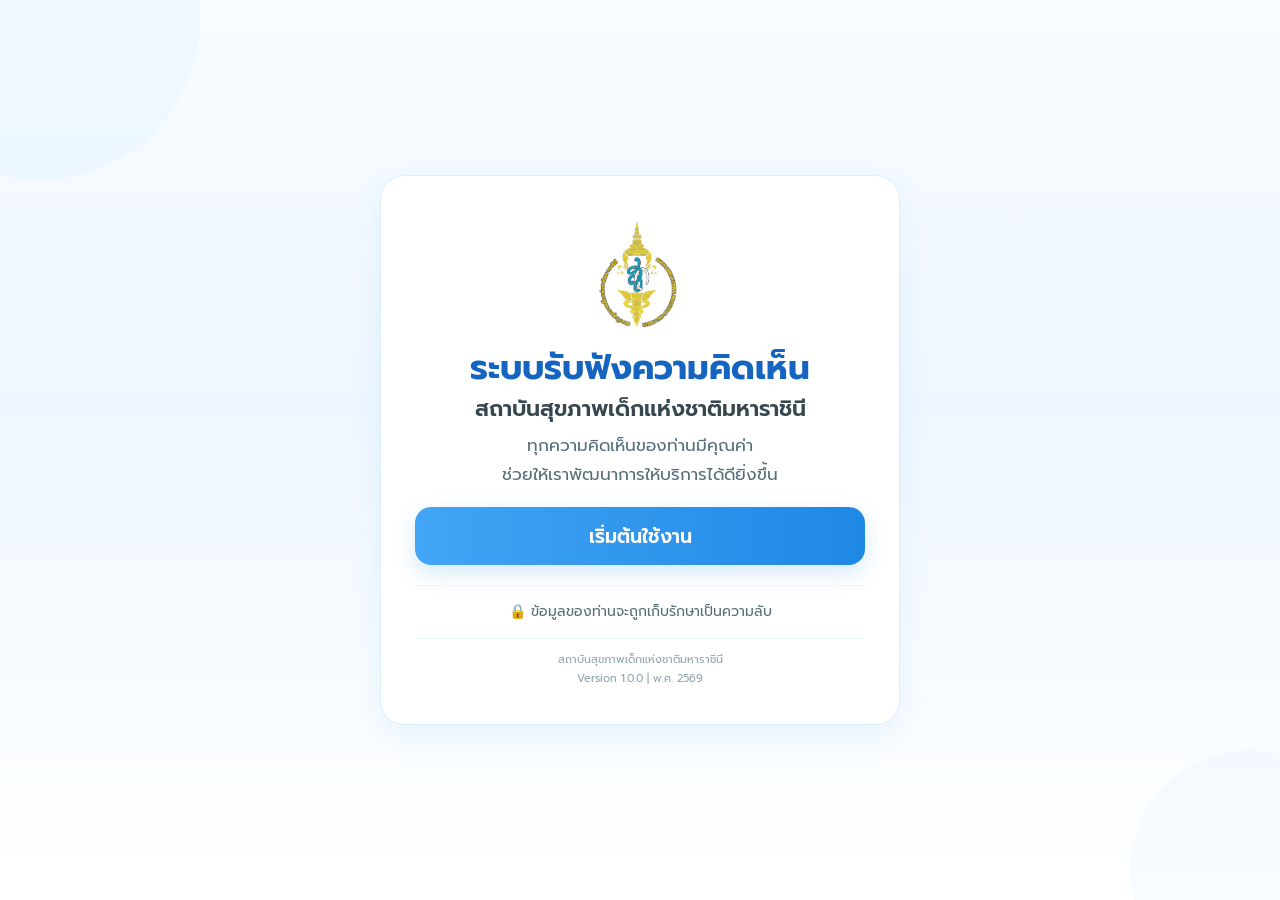
<file: index.html>
<!DOCTYPE html>
<html lang="th">

<head>

    <meta charset="UTF-8">
    <meta name="viewport" content="width=device-width, initial-scale=1.0">

    <title>ระบบรับฟังความคิดเห็น สถาบันสุขภาพเด็กแห่งชาติมหาราชินี</title>

    <link rel="preconnect" href="https://fonts.googleapis.com">
    <link rel="preconnect" href="https://fonts.gstatic.com" crossorigin>

    <link href="https://fonts.googleapis.com/css2?family=Prompt:wght@300;400;500;600;700&display=swap" rel="stylesheet">

    <link rel="stylesheet" href="css/style.css">

</head>

<body>

    <div class="background">

        <!-- Welcome -->

        <div id="welcomePage">

            <div class="page-card">

                <img id="logo" class="logo">

                <h1 id="appName"></h1>

                <h2 id="hospitalName"></h2>

                <p>

                    ทุกความคิดเห็นของท่านมีคุณค่า<br>
                    ช่วยให้เราพัฒนาการให้บริการได้ดียิ่งขึ้น

                </p>

                <button id="startButton">

                    เริ่มต้นใช้งาน

                </button>

                <div class="privacy">

                    🔒 ข้อมูลของท่านจะถูกเก็บรักษาเป็นความลับ

                </div>

                <div id="credit" class="credit"></div>

            </div>

        </div>

        <!-- Category -->

        <div id="categoryPage" style="display:none;">

            <div class="page-card">

                <div class="step">
                    ขั้นตอนที่ 1 จาก 4
                </div>

                <div class="step-progress">
                    <div class="step-bar active"></div>
                    <div class="step-bar"></div>
                    <div class="step-bar"></div>
                    <div class="step-bar"></div>
                </div>

                <h2>
                    เลือกประเภทความคิดเห็น
                </h2>

                <p>
                    กรุณาเลือกประเภทความคิดเห็นของท่าน
                </p>

                <img src="assets/images/mascot-category.png" class="category-mascot" alt="" aria-hidden="true">

                <div id="categoryContainer">

                    <div class="category-card" data-value="compliment">

                        <div class="category-content">

                            <h3>😊 คำชม</h3>

                            <small>
                                ชื่นชมบุคลากรหรือการให้บริการ
                            </small>

                        </div>

                        <div class="checkmark">✓</div>

                    </div>

                    <div class="category-card" data-value="suggestion">

                        <div class="category-content">

                            <h3>💡 ข้อเสนอแนะ</h3>

                            <small>
                                เสนอแนะแนวทางพัฒนาการให้บริการ
                            </small>

                        </div>

                        <div class="checkmark">✓</div>

                    </div>

                    <div class="category-card" data-value="complaint">

                        <div class="category-content">

                            <h3>📢 ข้อร้องเรียน</h3>

                            <small>
                                แจ้งปัญหาการให้บริการ
                            </small>

                        </div>

                        <div class="checkmark">✓</div>

                    </div>

                </div>

                <div class="button-group">

                    <button id="backButton" class="secondary">

                        ‹ ย้อนกลับ

                    </button>

                    <button id="nextButton" disabled>

                        ถัดไป ›

                    </button>

                </div>

            </div>

        </div>

        <!-- Location -->
        <div id="locationPage" style="display:none;">

            <div class="page-card">

                <div class="step">
                    ขั้นตอนที่ 2 จาก 4
                </div>

                <div class="step-progress">
                    <div class="step-bar active"></div>
                    <div class="step-bar active"></div>
                    <div class="step-bar"></div>
                    <div class="step-bar"></div>
                </div>

                <h2>
                    เลือกสถานที่ที่ต้องการแสดงความคิดเห็น
                </h2>

                <p>
                    กรุณาเลือกอาคาร และคลินิก หน่วยงาน
                    หรือจุดที่ท่านต้องการแสดงความคิดเห็น
                </p>

                <div class="form-group">

                    <label>
                        🏢 อาคาร <span style="color:#D32F2F;">*</span>
                    </label>

                    <select id="buildingSelect">

                        <option value="">
                            -- กรุณาเลือกอาคาร --
                        </option>

                    </select>

                    <small id="buildingError" class="field-error" style="display:none;">

                        กรุณาเลือกอาคาร

                    </small>

                </div>

                <div id="floorSection" style="display:none;">

                    <div class="form-group">

                        <label>

                            📍 เลือกชั้นที่ใช้บริการ
                            <span style="color:#D32F2F;">*</span>

                        </label>

                        <div id="floorContainer" class="floor-selector">

                        </div>

                        <small id="floorError" class="field-error" style="display:none;">

                            กรุณาเลือกชั้นที่ใช้บริการ

                        </small>

                    </div>

                </div>

                <div id="departmentSection" style="display:none;">

                    <div id="loadingBox" style="display:none;">

                        <div class="loading-spinner"></div>

                        <div class="loading-text">

                            กำลังโหลดข้อมูล...

                        </div>

                        <div class="skeleton skeleton1"></div>

                        <div class="skeleton skeleton2"></div>

                        <div class="skeleton skeleton3"></div>

                    </div>

                    <div id="departmentContainer">

                    </div>

                    <small id="departmentError" class="field-error" style="display:none;">

                        กรุณาเลือกคลินิก หน่วยงาน หรือจุดที่ต้องการแสดงความคิดเห็น

                    </small>

                    <div id="otherDepartmentGroup" class="form-group" style="display:none;">

                        <label>

                            ระบุหน่วยงาน
                            <span style="color:#D32F2F;">*</span>

                        </label>

                        <input id="otherDepartment" type="text" placeholder="กรุณาระบุจุดที่ต้องการแสดงความคิดเห็น">

                        <small id="otherDepartmentError" class="field-error" style="display:none;">

                            กรุณาระบุชื่อหน่วยงาน

                        </small>

                    </div>

                </div>

                <div class="button-group">

                    <button id="locationBackButton" class="secondary">

                        ย้อนกลับ

                    </button>

                    <button id="locationNextButton">

                        ถัดไป

                    </button>

                </div>

            </div>

        </div>

        <!-- Detail -->
        <div id="detailPage" style="display:none;">

            <div class="page-card">

                <div class="step">
                    ขั้นตอนที่ 3 จาก 4
                </div>

                <div class="step-progress">
                    <div class="step-bar active"></div>
                    <div class="step-bar active"></div>
                    <div class="step-bar active"></div>
                    <div class="step-bar"></div>
                </div>

                <h2 id="detailTitle">
                    รายละเอียดความคิดเห็น
                </h2>

                <p id="detailDescription">
                    กรุณาระบุรายละเอียดความคิดเห็นของท่าน
                </p>

                <div id="summaryCard" class="summary-card">

                    <div class="summary-item">
                        <span>💬 ประเภท</span>
                        <strong id="summaryCategory">-</strong>
                    </div>

                    <div class="summary-item">
                        <span>🏢 อาคาร</span>
                        <strong id="summaryBuilding">-</strong>
                    </div>

                    <div class="summary-item">
                        <span>📍 ชั้น</span>
                        <strong id="summaryFloor">-</strong>
                    </div>

                    <div class="summary-item">
                        <span>📌 สถานที่</span>
                        <strong id="summaryDepartment">-</strong>
                    </div>

                </div>

                <div class="form-group">

                    <label id="detailLabel">
                        รายละเอียดความคิดเห็น
                        <span style="color:#D32F2F;">*</span>
                    </label>

                    <textarea id="detailText" rows="7" maxlength="2000"
                        placeholder="กรุณาระบุรายละเอียดความคิดเห็นของท่าน"></textarea>

                    <small id="detailError" class="field-error" style="display:none;">

                        กรุณาระบุรายละเอียดความคิดเห็น

                    </small>

                    <div class="text-counter">
                        <span id="detailCounter">0 / 2000</span>
                    </div>

                </div>

                <div class="form-group">

                    <label>
                        แนบรูปภาพ (ถ้ามี)
                    </label>

                    <label class="upload-card" for="imageInput">

                        <div class="upload-icon">
                            📷
                        </div>

                        <div class="upload-title">
                            แตะเพื่อเลือกรูปภาพ
                        </div>

                        <div class="upload-subtitle">
                            JPG / PNG<br>
                            ไม่เกิน 10 MB
                        </div>

                    </label>

                    <input id="imageInput" type="file" accept="image/*" style="display:none;">

                    <div id="imagePreview"></div>

                    <div id="imageModal" class="image-modal" style="display:none;">

                        <span id="closeImageModal" class="image-close">

                            ✕

                        </span>

                        <img id="modalImage">

                    </div>

                    <button id="removeImageButton" type="button" class="secondary"
                        style="display:none;margin-top:12px;width:100%;">

                        🗑️ ลบรูปภาพ

                    </button>

                </div>

                <div class="page-section">

                    <div class="section-title">
                        📞 การติดต่อกลับ
                    </div>

                    <div class="section-description">
                        หากต้องการให้เจ้าหน้าที่ติดต่อกลับ กรุณาเลือกด้านล่าง
                    </div>

                    <div class="contact-container">

                        <div class="contact-card" data-contact="no">

                            <div class="category-content">

                                <h3>ไม่ต้องการให้ติดต่อกลับ</h3>

                                <small>
                                    ส่งความคิดเห็นแบบไม่ระบุตัวตน
                                </small>

                            </div>

                            <div class="checkmark">✓</div>

                        </div>

                        <div class="contact-card" data-contact="yes">

                            <div class="category-content">

                                <h3>ต้องการให้ติดต่อกลับ</h3>

                            </div>

                            <div class="checkmark">✓</div>

                        </div>

                    </div>

                    <small id="contactError" class="field-error" style="display:none;">

                        กรุณาเลือกรูปแบบการติดต่อกลับ

                    </small>

                </div>

                <div id="contactForm" style="display:none;">

                    <div class="form-group">

                        <label>
                            ชื่อ-สกุลผู้ปกครอง หรือ ชื่อ-สกุลผู้ป่วย / เลขประจำตัวโรงพยาบาล (HN)
                            <span style="color:#D32F2F;">*</span>
                        </label>

                        <small class="field-description">
                            ⓘ หากสะดวก
                            โปรดระบุข้อมูลผู้ป่วยเพื่อช่วยให้เจ้าหน้าที่ค้นหาเหตุการณ์และตรวจสอบข้อมูลได้รวดเร็วยิ่งขึ้น
                        </small>

                        <input id="contactName" type="text">

                        <small id="nameError" class="field-error" style="display:none;">
                            กรุณากรอกข้อมูลให้ครบถ้วน
                        </small>

                    </div>

                    <div class="form-group">

                        <label>
                            เบอร์โทรศัพท์ผู้ปกครองที่ติดต่อได้
                            <span style="color:#D32F2F;">*</span>
                        </label>

                        <input id="contactPhone" type="tel" maxlength="10" inputmode="numeric" placeholder="08xxxxxxxx">

                        <small id="phoneError" class="field-error" style="display:none;">
                            กรุณากรอกหมายเลขโทรศัพท์ให้ครบ 10 หลัก
                        </small>

                    </div>

                </div>

                <div class="button-group">

                    <button id="detailBackButton" class="secondary">
                        ‹ ย้อนกลับ
                    </button>

                    <button id="detailNextButton">
                        ถัดไป ›
                    </button>

                </div>

            </div> <!-- page-card -->

        </div> <!-- detailPage -->

        <!-- Review -->

        <!-- Review -->
        <div id="reviewPage" style="display:none;">

            <div class="page-card review-page-card">

                <div class="step">
                    ขั้นตอนที่ 4 จาก 4
                </div>

                <div class="step-progress">
                    <div class="step-bar active"></div>
                    <div class="step-bar active"></div>
                    <div class="step-bar active"></div>
                    <div class="step-bar active"></div>
                </div>

                <h2 class="review-title">
                    ตรวจสอบข้อมูลก่อนส่ง
                </h2>

                <p class="review-description">
                    กรุณาตรวจสอบข้อมูล<br>
                    หากถูกต้อง กด “ส่งความคิดเห็น”
                </p>

                <div class="review-summary-card">

                    <div id="reviewCategory" class="review-badge">

                        🟡 ข้อเสนอแนะ

                    </div>

                    <div id="reviewLocation" class="review-location">

                    </div>

                    <div id="reviewDetail" class="review-detail">

                    </div>

                    <div id="reviewContact" class="review-contact">

                    </div>

                    <div id="reviewContactDetail" class="review-contact-detail" style="display:none;">

                        <div id="reviewName"></div>

                        <div id="reviewPhone"></div>

                    </div>

                </div>

                <div class="button-group review-button-group">

                    <button id="reviewBackButton" class="secondary">

                        ‹ กลับไปแก้ไข

                    </button>

                    <button id="submitButton">

                        ส่งความคิดเห็น

                    </button>

                </div>

            </div>

        </div>

        <div id="loadingOverlay" style="display:none;">

            <div class="loading-card">

                <div class="loading-spinner"></div>

                <div class="loading-title">

                    กำลังบันทึกข้อมูล...

                </div>

                <div class="loading-subtitle">

                    โปรดอย่าปิดหน้าต่างนี้

                </div>

            </div>

        </div>

        <!-- Success -->

        <div id="successPage" style="display:none;">

            <div class="page-card success-card">

                <img src="assets/images/mascot-success.png" class="success-mascot" alt="" aria-hidden="true">

                <h2 id="successTitle">

                    ได้รับความคิดเห็นของท่านเรียบร้อยแล้ว

                </h2>

                <div id="successContactBox" style="display:none;">

                    <div class="success-contact">

                        <div class="success-desktop-lines">
                            <span>ความคิดเห็นของท่านจะถูกนำไปใช้เป็นข้อมูล</span>
                            <span>ในการพัฒนาและปรับปรุงคุณภาพการให้บริการ</span>
                        </div>

                        <div class="success-contact-notice">

                            <div class="success-contact-text">

                                <span>
                                    เจ้าหน้าที่จะตรวจสอบข้อมูลที่ท่านแจ้ง
                                </span>

                                <span>
                                    และดำเนินการติดต่อกลับ
                                    <strong>โดยเร็วที่สุด</strong>
                                </span>

                                <span>
                                    ผ่านช่องทางการติดต่อที่ท่านได้ระบุไว้
                                </span>

                            </div>

                        </div>

                        <div class="success-desktop-lines">
                            <span>ขอขอบคุณที่ร่วมเป็นส่วนหนึ่งในการพัฒนา</span>
                            <span>สถาบันสุขภาพเด็กแห่งชาติมหาราชินี 💙</span>
                        </div>

                    </div>

                </div>

                <div id="successThankBox">

                    <div class="success-thank">

                        <div class="success-desktop-lines">
                            <span>ความคิดเห็นของท่านจะถูกนำไปใช้เป็นข้อมูล</span>
                            <span>ในการพัฒนาและปรับปรุงคุณภาพการให้บริการ</span>
                        </div>

                        <div class="success-desktop-lines">
                            <span>ขอขอบคุณที่ร่วมเป็นส่วนหนึ่งในการพัฒนา</span>
                            <span>สถาบันสุขภาพเด็กแห่งชาติมหาราชินี 💙</span>
                        </div>

                    </div>

                </div>

                <button id="restartButton">

                    ส่งความคิดเห็นเพิ่มเติม

                </button>

            </div>

        </div>

        <script src="js/config.js"></script>
        <script src="js/helpers.js"></script>
        <script src="js/dom.js"></script>
        <script src="js/state.js"></script>
        <script src="js/ui.js"></script>
        <script src="js/api.js"></script>
        <script src="js/app.js"></script>

</body>

</html>
</file>
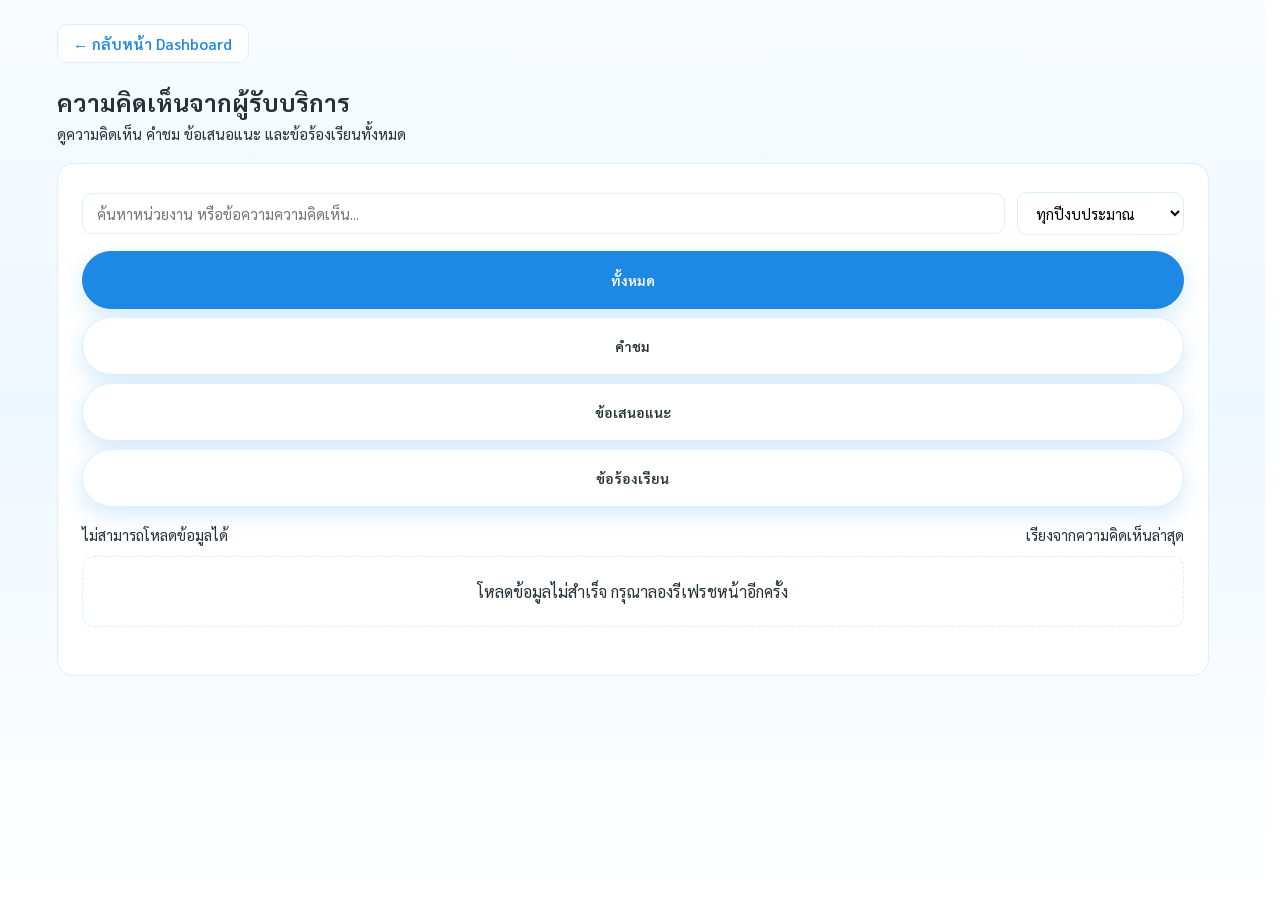
<file: feedback.html>
<!DOCTYPE html>
<html lang="th">

<head>
    <meta charset="UTF-8">
    <meta name="viewport" content="width=device-width, initial-scale=1.0">

    <title>ความคิดเห็นจากผู้รับบริการ | QSNICH</title>

    <!-- ใช้ CSS ของ Dashboard เดิม -->
    <link rel="stylesheet" href="css/style.css">
    <link rel="stylesheet" href="css/table.css">


    <style>
        @import url('https://fonts.googleapis.com/css2?family=Sarabun:wght@300;400;500;600;700&display=swap');

        /* ==============================
       MAIN PAGE
    ============================== */

        .feedback-page {
            max-width: 1200px;
            margin: 0 auto;
            padding: 24px;
            font-family: 'Sarabun', sans-serif !important;
        }

        .feedback-page,
        .feedback-page * {
            font-family: 'Sarabun', sans-serif !important;
        }

        .feedback-page-header {
            display: flex;
            align-items: center;
            gap: 14px;
            margin-bottom: 24px;
        }

        .feedback-back-link {
            text-decoration: none;
            color: var(--primary);
            font-size: 15px;
            font-weight: 600;
        }

        .feedback-page-title {
            font-size: 24px;
            font-weight: 700;
            color: var(--text);
            margin: 0;
        }

        .feedback-page-description {
            color: var(--subtext);
            font-size: 15px;
            margin-top: 6px;
        }

        .feedback-page-card {
            background: #FFFFFF;
            border: 1px solid var(--border);
            border-radius: 16px;
            padding: 24px;
        }

        /* ==============================
       SEARCH & FILTER
    ============================== */

        .feedback-page-toolbar {
            display: flex;
            flex-wrap: wrap;
            gap: 12px;
            margin: 20px 0;
        }

        .feedback-search {
            flex: 1;
            min-width: 220px;
            padding: 10px 14px;
            border: 1px solid var(--border);
            border-radius: 10px;
            font-size: 15px;
            outline: none;
        }

        .feedback-search:focus {
            border-color: var(--primary);
        }

        .feedback-year-select {
            padding: 10px 14px;
            border: 1px solid var(--border);
            border-radius: 10px;
            font-size: 15px;
            background: #FFFFFF;
        }

        .feedback-page-filters {
            margin-bottom: 18px;
        }

        .feedback-results-info {
            display: flex;
            justify-content: space-between;
            align-items: center;
            gap: 12px;
            margin: 12px 0;
            font-size: 15px;
            color: var(--subtext);
        }

        /* ==============================
   FEEDBACK LIST
   ใช้รูปแบบเดียวกับหน้า Dashboard
============================== */

        .feedback-full-list {
            display: flex;
            flex-direction: column;
            gap: 12px;
            margin-top: 8px;
        }

        /* การ์ดความคิดเห็น */
        .feedback-page .feedback-full-item {
            display: flex !important;
            flex-direction: column !important;
            padding: 14px 16px !important;
            border: 1px solid var(--border);
            border-radius: 12px;
            background: #FFFFFF;
        }

        /* Header: ประเภท + วันที่ */
        .feedback-page .feedback-item-header {
            display: flex;
            align-items: center;
            justify-content: space-between;
            gap: 10px;
            margin-bottom: 8px !important;
        }

        /* วันที่ */
        .feedback-page .feedback-date {
            font-size: 14px;
            color: #000000;
            white-space: nowrap;
        }

        /* ประเภทความคิดเห็น */
        .feedback-page .feedback-type {
            display: inline-flex;
            align-items: center;
            padding: 4px 10px;
            border-radius: 999px;
            font-size: 14px;
            font-weight: 700;
            line-height: 1.4;
            white-space: nowrap;
        }

        /* คำชม */
        .feedback-page .feedback-type.type-compliment {
            background: #E8F5E9;
            color: #2E7D32;
        }

        /* ข้อเสนอแนะ */
        .feedback-page .feedback-type.type-suggestion {
            background: #FFF3D6;
            color: #9A6500;
        }

        /* ข้อร้องเรียน */
        .feedback-page .feedback-type.type-complaint {
            background: #FFEBEE;
            color: #C62828;
        }

        /* ประเภทอื่น */
        .feedback-page .feedback-type.type-other {
            background: #EDF1F5;
            color: #586574;
        }

        /* ชื่อหน่วยงาน */
        .feedback-page .feedback-department {
            font-size: 15px;
            line-height: 1.45 !important;
            font-weight: 700;
            color: var(--text);
            margin: 0 !important;
            padding: 0 !important;
        }

        /* ชั้นและอาคาร */
        .feedback-page .feedback-location {
            font-size: 14px !important;
            line-height: 1.45 !important;
            color: #000000;
            margin: 0 0 8px !important;
            padding: 0 !important;
        }

        /* เนื้อหาความคิดเห็น แสดงเต็ม ไม่ตัดข้อความ */
        .feedback-page .feedback-full-detail {
            font-size: 15px;
            line-height: 1.7 !important;
            color: var(--text);
            display: block !important;
            overflow: visible !important;
            -webkit-line-clamp: unset !important;
            -webkit-box-orient: unset !important;
            white-space: pre-line !important;
            overflow-wrap: anywhere;
            text-indent: 0 !important;
            text-align: left !important;
            margin: 0 !important;
            padding: 0 !important;
        }

        /* ไม่ให้ paragraph เพิ่มช่องว่าง */
        .feedback-page .feedback-full-detail p {
            margin: 0 !important;
            padding: 0 !important;
            text-indent: 0 !important;
        }

        /* รูปภาพแนบ */
        .feedback-page .feedback-image-banner {
            margin-top: 12px;
        }

        /* ==============================
       CARD FOOTER
    ============================== */

        .feedback-full-footer {
            display: flex;
            justify-content: space-between;
            align-items: center;
            margin-top: 12px;
            gap: 10px;
        }

        /* ==============================
       LOAD MORE
    ============================== */

        .feedback-load-more {
            display: block;
            margin: 24px auto 0;
            padding: 10px 24px;
            border: 1px solid var(--primary);
            border-radius: 999px;
            background: #FFFFFF;
            color: var(--primary);
            font-size: 15px;
            font-weight: 600;
            cursor: pointer;
        }

        .feedback-load-more:hover {
            background: var(--primary);
            color: #FFFFFF;
        }

        .feedback-load-more:disabled {
            display: none;
        }

        /* ==============================
       IMAGE ATTACHMENT BANNER
    ============================== */

        .feedback-image-banner {
            display: flex;
            align-items: center;
            gap: 10px;
            width: fit-content;
            max-width: 100%;
            margin-top: 14px;
            padding: 10px 14px;
            border: 1px solid #D9EAF8;
            border-radius: 10px;
            background: #F3F8FF;
            color: #2875C7;
            font-family: inherit;
            font-size: 14px;
            font-weight: 500;
            text-align: left;
            transition: 0.2s ease;
            cursor: pointer;
        }

        .feedback-image-banner:hover {
            background: #E8F3FF;
            border-color: #B7D7F7;
        }

        .feedback-image-banner-icon {
            font-size: 18px;
        }

        .feedback-image-banner-arrow {
            margin-left: 4px;
            font-size: 20px;
        }

        /* ==============================
       IMAGE VIEWER MODAL
    ============================== */

        .feedback-image-modal-gallery {
            display: flex;
            flex-direction: column;
            gap: 16px;
            align-items: center;
            padding: 8px;
        }

        .feedback-image-modal-img {
            display: block;
            max-width: 100%;
            max-height: 75vh;
            width: auto;
            height: auto;
            object-fit: contain;
            border-radius: 10px;
            background: #F5F7FA;
        }

        /* ==============================
       RESPONSIVE
    ============================== */

        @media (max-width: 600px) {
            .feedback-page {
                padding: 12px;
            }

            .feedback-page-card {
                padding: 14px;
            }

            .feedback-page-title {
                font-size: 20px;
            }

            .feedback-results-info {
                flex-direction: column;
                align-items: flex-start;
            }

            .feedback-page .feedback-full-item {
                padding: 12px;
            }

            .feedback-image-banner {
                font-size: 13px;
                padding: 8px 12px;
            }
        }

        .feedback-page .feedback-no-location {
            margin-top: 4px !important;
        }

        .feedback-page-card {
            width: 100%;
            box-sizing: border-box;
        }

        .feedback-page-card * {
            box-sizing: border-box;
        }

        .feedback-image-banner span small {
    color: #8BA9C8;
    font-size: 14px;
    font-weight: 1000;
}
    </style>

</head>

<body>

    <main class="feedback-page">

        <!-- Header -->
        <header class="feedback-page-header">
            <a href="index.html" class="feedback-back-link">← กลับหน้า Dashboard</a>
        </header>

        <div style="margin-bottom:20px;">
            <h1 class="feedback-page-title">ความคิดเห็นจากผู้รับบริการ</h1>
            <div class="feedback-page-description">
                ดูความคิดเห็น คำชม ข้อเสนอแนะ และข้อร้องเรียนทั้งหมด
            </div>
        </div>

        <section class="feedback-page-card">

            <!-- Search + ปีงบประมาณ -->
            <div class="feedback-page-toolbar">

                <input type="search" id="feedbackSearch" class="feedback-search"
                    placeholder="ค้นหาหน่วยงาน หรือข้อความความคิดเห็น...">

                <select id="feedbackYearFilter" class="feedback-year-select">
                    <option value="all">ทุกปีงบประมาณ</option>
                    <option value="2569">ปีงบประมาณ 2569</option>
                    <option value="2570">ปีงบประมาณ 2570</option>
                </select>

            </div>

            <!-- Category filters -->
            <div class="feedback-filter-bar feedback-page-filters">

                <button class="feedback-filter-btn active" data-category="all" aria-pressed="true">
                    ทั้งหมด
                </button>

                <button class="feedback-filter-btn filter-compliment" data-category="compliment" aria-pressed="false">
                    คำชม
                </button>

                <button class="feedback-filter-btn filter-suggestion" data-category="suggestion" aria-pressed="false">
                    ข้อเสนอแนะ
                </button>

                <button class="feedback-filter-btn filter-complaint" data-category="complaint" aria-pressed="false">
                    ข้อร้องเรียน
                </button>

            </div>

            <!-- Result count -->
            <div class="feedback-results-info">
                <span id="feedbackResultsCount">กำลังโหลดข้อมูล...</span>
                <span>เรียงจากความคิดเห็นล่าสุด</span>
            </div>

            <!-- List -->
            <div id="feedbackFullList" class="feedback-full-list"></div>

            <!-- Pagination -->
            <div id="feedbackPagination" class="feedback-pagination"></div>
            <!-- Feedback Detail Modal -->
            <div id="feedbackDetailModal" class="feedback-modal" hidden>

                <div class="feedback-modal-backdrop"></div>

                <div class="feedback-modal-dialog" role="dialog" aria-modal="true" aria-labelledby="feedbackModalTitle">

                    <div class="feedback-modal-header">
                        <h2 id="feedbackModalTitle">รายละเอียดความคิดเห็น</h2>

                        <button type="button" id="feedbackModalClose" class="feedback-modal-close" aria-label="ปิด">
                            &times;
                        </button>
                    </div>

                    <div id="feedbackModalContent" class="feedback-modal-content">
                        <!-- รายละเอียดจะถูกใส่ด้วย JavaScript -->
                    </div>

                </div>
            </div>

        </section>

    </main>

    <!-- Scripts -->
    <script src="js/config.js"></script>
    <script src="js/api.js"></script>
    <script src="js/feedback.js"></script>

</body>

</html>
</file>
<file: css/style.css>
/* ==========================================================
   ระบบรับฟังความคิดเห็น
========================================================== */

/* ==========================================================
   Theme
========================================================== */

:root{

    --primary:#1E88E5;

    --primary-dark:#1565C0;

    --background:#F5F9FD;

    --card:#FFFFFF;

    --border:#DCEEFF;

    --text:#263238;

    --sub:#546E7A;

    --credit:#90A4AE;

    --shadow:
        0 12px 32px rgba(30,136,229,.08);

}

/* ==========================================================
   Reset
========================================================== */

*{

    margin:0;

    padding:0;

    box-sizing:border-box;

}

html{

    width:100%;

    height:100%;

    margin:0;

    padding:0;

    overflow-x:hidden;

    overflow-y:auto;

    -webkit-text-size-adjust:100%;

    scroll-behavior:smooth;

}

body{

    width:100%;

    min-height:100%;

    margin:0;

    padding:0;

    overflow:visible;

    font-family:'Prompt',sans-serif;

    color:var(--text);

    background:
        linear-gradient(
            180deg,
            #F8FCFF 0%,
            #EEF7FF 45%,
            #FFFFFF 100%
        );

}

/* ==========================================================
   App
========================================================== */

#app{

    width:100%;

    max-width:1000px;

    margin:0 auto;

}

/* ==========================================================
   Layout
========================================================== */

.background{

    width:100%;

    min-height:100vh;

    display:flex;

    justify-content:center;

    align-items:center;

    padding:40px 20px;

    position:relative;

    box-sizing:border-box;

    overflow:hidden;

}

.background::before{

    content:"";

    position:absolute;

    width:320px;

    height:320px;

    border-radius:50%;

    background:rgba(66,165,245,.05);

    top:-140px;

    left:-120px;

    opacity:.7;

    pointer-events:none;

}

.background::after{

    content:"";

    position:absolute;

    width:240px;

    height:240px;

    border-radius:50%;

    background:rgba(30,136,229,.04);

    bottom:-90px;

    right:-90px;

    opacity:.7;

    pointer-events:none;

}

/* ==========================================================
   Pages
========================================================== */

#welcomePage,
#categoryPage,
#locationPage,
#detailPage,
#reviewPage,
#successPage{

    width:100%;

}

#welcomePage{

    width:100%;

    display:flex;

    justify-content:center;

    align-items:center;

}

#categoryPage,
#locationPage,
#detailPage,
#reviewPage,
#successPage{

    width:100%;

    display:none;

    padding-top:36px;

    padding-bottom:36px;

}

/* ==========================================================
   Card
========================================================== */

.page-card{

    width:100%;

    max-width:520px;

    margin:0 auto;

    background:#FFFFFF;

    border:1px solid var(--border);

    border-radius:22px;

    box-shadow:var(--shadow);

    position:relative;

    z-index:2;

    text-align:center;

    padding:28px 24px;

    animation:none;

}

/* ==========================================================
   Logo
========================================================== */

.logo{

    width:100px;

    display:block;

    margin:0 auto 14px;

    object-fit:contain;

    animation:fadeDown .45s ease;

}

/* ==========================================================
   Typography
========================================================== */

h1{

    font-size:29px;

    font-weight:700;

    color:var(--primary-dark);

    line-height:1.30;

    margin-bottom:4px;

}

h2{

    font-size:20px;

    font-weight:600;

    color:#37474F;

    line-height:1.35;

    margin-bottom:8px;

}

p{

    max-width:320px;

    margin:0 auto 18px;

    color:var(--sub);

    font-size:16px;

    line-height:1.55;

}

/* ==========================================================
   Button
========================================================== */

button{

    width:100%;

    height:56px;

    border:none;

    border-radius:16px;

    background:linear-gradient(
        90deg,
        #42A5F5,
        #1E88E5
    );

    color:#FFFFFF;

    font-family:'Prompt',sans-serif;

    font-size:18px;

    font-weight:600;

    cursor:pointer;

    transition:.25s;

    box-shadow:
        0 8px 22px rgba(30,136,229,.18);

}

button:hover{

    transform:translateY(-2px);

    box-shadow:
        0 12px 28px rgba(30,136,229,.22);

}

button:active{

    transform:scale(.98);

}

button:focus{

    outline:none;

}

button:disabled{

    background:#CFD8DC;

    color:#78909C;

    box-shadow:none;

    cursor:not-allowed;

    transform:none;

    opacity:.85;

}

/* ==========================================================
   Privacy
========================================================== */

.privacy{

    margin-top:20px;

    padding:14px 0;

    border-top:1px solid #EEF5FD;

    border-bottom:1px solid #EEF5FD;

    color:var(--sub);

    font-size:14px;

    line-height:1.7;

}

/* ==========================================================
   Credit
========================================================== */

.credit{

    margin-top:12px;

    color:var(--credit);

    font-size:11px;

    line-height:1.7;

}

/* ==========================================================
   Animation
========================================================== */

@keyframes fadeUp{

    from{

        opacity:0;

        transform:translateY(18px);

    }

    to{

        opacity:1;

        transform:none;

    }

}

@keyframes fadeDown{

    from{

        opacity:0;

        transform:translateY(-16px);

    }

    to{

        opacity:1;

        transform:none;

    }

}

/* ==========================================================
   Mobile
========================================================== */

@media (max-width:767px){

    .background{

        padding:20px;

    }

    .page-card{

        max-width:430px;

        padding:28px 24px;

        border-radius:20px;

    }

    .logo{

        width:100px;

    }

    h1{

        font-size:29px;

    }

    h2{

        font-size:20px;

    }

    p{

        max-width:300px;

        font-size:16px;

        line-height:1.60;

    }

    button{

        height:56px;

        font-size:18px;

    }

}

/* ==========================================================
   Desktop
========================================================== */

@media (min-width:768px){

    .background{

        padding:40px;

    }

    .page-card{

        max-width:520px;

        padding:36px 34px;

        border-radius:24px;

    }

    .logo{

        width:120px;

    }

    h1{

        font-size:34px;

    }

    h2{

        font-size:22px;

    }

    p{

        max-width:340px;

        font-size:17px;

        line-height:1.70;

    }

    button{

        height:58px;

        font-size:19px;

    }

}

/* ==========================================================
   Step
========================================================== */

.step{

    font-size:13px;

    font-weight:500;

    color:#90A4AE;

    margin-bottom:12px;

}

.step-progress{

    display:flex;

    gap:8px;

    margin-bottom:18px;

}

.step-bar{

    flex:1;

    height:6px;

    background:#E3F2FD;

    border-radius:999px;

}

.step-bar.active{

    background:#1E88E5;

}

/* ==========================================================
   Category
========================================================== */

#categoryContainer{

    display:flex;

    flex-direction:column;

    gap:14px;

    margin-bottom:30px;

}

.category-card{

    position:relative;

    display:flex;

    justify-content:space-between;

    align-items:center;

    gap:16px;

    padding:16px 18px 16px 22px;

    background:#FFFFFF;

    border:2px solid #E6ECF2;

    border-radius:18px;

    cursor:pointer;

    overflow:hidden;

    transition:
        border-color .2s ease,
        box-shadow .2s ease,
        transform .2s ease;

}

.category-card:hover{

    border-color:#90CAF9;

    transform:translateY(-2px);

    box-shadow:0 6px 18px rgba(30,136,229,.08);

}

.category-card.selected{

    border-color:#1E88E5;

    transform:translateY(-4px);

    box-shadow:0 12px 28px rgba(30,136,229,.15);

}

/* ==========================================================
   Left Color Bar
========================================================== */

.category-card::before{

    content:"";

    position:absolute;

    left:10px;

    top:12px;

    bottom:12px;

    width:6px;

    border-radius:999px;

    transition:.2s;

}

.category-card.selected::before{

    width:8px;

}

.category-card[data-value="compliment"]::before{

    background:#4CAF50;

}

.category-card[data-value="suggestion"]::before{

    background:#FFC107;

}

.category-card[data-value="complaint"]::before{

    background:#F44336;

}

/* ==========================================================
   Text
========================================================== */

.category-content{

    flex:1;

    padding-left:14px;

    text-align:left;

}

.category-content h3,
.category-content small{

    text-align:left;

    display:block;

}

.category-content h3{

    margin:0;

    font-size:18px;

    font-weight:600;

    color:#37474F;

    line-height:1.3;

}

.category-content small{

    display:block;

    margin-top:3px;

    font-size:14px;

    color:#90A4AE;

    line-height:1.45;

}

/* ==========================================================
   Check
========================================================== */

.checkmark{

    width:32px;

    height:32px;

    border-radius:50%;

    border:2px solid #CFD8DC;

    background:#FFFFFF;

    color:transparent;

    display:flex;

    justify-content:center;

    align-items:center;

    font-size:16px;

    font-weight:700;

    flex-shrink:0;

    transition:.2s;

}

.category-card.selected .checkmark{

    background:#1E88E5;

    border-color:#1E88E5;

    color:#FFFFFF;

    transform:scale(1.05);

}

/* ==========================================================
   Category Icon
========================================================== */

.category-content h3{

    display:flex;

    align-items:center;

    gap:8px;

}

.category-content h3{

    line-height:1.35;

}

.category-card:hover{

    border-color:#64B5F6;

    transform:translateY(-2px);

    box-shadow:
        0 8px 20px rgba(30,136,229,.10);

}

.category-card.selected{

    border-color:#1E88E5;

    background:#FFFFFF;

    transform:translateY(-3px);

    box-shadow:
        0 12px 28px rgba(30,136,229,.16);

}

.category-card.selected::before{

    width:8px;

}

.checkmark{

    width:30px;

    height:30px;

    font-size:15px;

}

.category-content small{

    margin-top:2px;

    line-height:1.40;

}

#categoryContainer{

    gap:16px;

    margin-bottom:32px;

}

/* ==========================================================
   Location Page
========================================================== */

#locationPage .form-group{

    margin-bottom:18px;

    text-align:left;

}

#locationPage label{

    display:block;

    margin-bottom:8px;

    font-size:14px;

    font-weight:600;

    color:#546E7A;

}

#locationPage select,

#locationPage input{

    width:100%;

    height:52px;

    padding:0 16px;

    border:2px solid #E3F2FD;

    border-radius:14px;

    background:#FFFFFF;

    font-family:'Prompt',sans-serif;

    font-size:15px;

    transition:.2s;

}

#locationPage select:focus,

#locationPage input:focus{

    outline:none;

    border-color:#42A5F5;

    box-shadow:0 0 0 4px rgba(66,165,245,.15);

}

#departmentContainer{

    margin-top:20px;

    display:flex;

    flex-direction:column;

    gap:18px;

    min-height:auto;

}

.floor-group{

    text-align:left;

}

.floor-title{

    margin-bottom:10px;

    font-size:15px;

    font-weight:600;

    color:#607D8B;

}

.department-card{

    display:flex;

    justify-content:space-between;

    align-items:center;

    padding:14px 18px;

    margin-bottom:10px;

    border:2px solid #E6ECF2;

    border-radius:16px;

    background:#FFFFFF;

    cursor:pointer;

    transition:.2s;

}

.department-card:hover{

    border-color:#90CAF9;

    transform:translateY(-2px);

}

.department-card.selected{

    border-color:#1E88E5;

    box-shadow:0 10px 24px rgba(30,136,229,.12);

}

.department-name{

    font-size:16px;

    font-weight:500;

}

.department-check{

    width:28px;

    height:28px;

    border-radius:50%;

    border:2px solid #CFD8DC;

    display:flex;

    justify-content:center;

    align-items:center;

    color:transparent;

    transition:.2s;

}

.department-card.selected .department-check{

    background:#1E88E5;

    border-color:#1E88E5;

    color:#FFFFFF;

}

/* ==========================================================
   Button Group
========================================================== */

.button-group{

    display:flex;

    gap:12px;

    margin-top:10px;

}

.button-group button{

    flex:1;

}

.secondary{

    background:#FFFFFF !important;

    color:#607D8B !important;

    border:2px solid #CFD8DC !important;

    box-shadow:none !important;

}

.secondary:hover{

    border-color:#90CAF9 !important;

    color:#1E88E5 !important;

}

/* ==========================================================
   Loading
========================================================== */

.loading-spinner{

    width:36px;

    height:36px;

    border:4px solid #E3F2FD;

    border-top-color:#1E88E5;

    border-radius:50%;

    animation:spin .8s linear infinite;

}

.loading-text{

    font-size:15px;

    color:#607D8B;

}

.skeleton{

    width:100%;

    height:18px;

    border-radius:10px;

    background:linear-gradient(
        90deg,
        #ECEFF1 25%,
        #F8FAFB 50%,
        #ECEFF1 75%
    );

    background-size:200% 100%;

    animation:skeleton 1.3s infinite;

}

.skeleton1{

    width:100%;

}

.skeleton2{

    width:82%;

}

.skeleton3{

    width:90%;

}

@keyframes spin{

    to{

        transform:rotate(360deg);

    }

}

@keyframes skeleton{

    from{

        background-position:200% 0;

    }

    to{

        background-position:-200% 0;

    }

}

/* ==========================================================
   Button Spinner
========================================================== */

.button-spinner{

    width:16px;

    height:16px;

    border:2px solid rgba(255,255,255,.35);

    border-top-color:#FFFFFF;

    border-radius:50%;

    display:inline-block;

    margin-right:8px;

    vertical-align:middle;

    animation:buttonSpin .8s linear infinite;

}

@keyframes buttonSpin{

    to{

        transform:rotate(360deg);

    }

}

/* ==========================================================
   Floor Selector
========================================================== */

.floor-selector{

    display:grid;

    grid-template-columns:repeat(4,1fr);

    gap:12px;

    margin-top:12px;

}

.floor-card{

    height:56px;

    display:flex;

    justify-content:center;

    align-items:center;

    border:2px solid #E3F2FD;

    border-radius:16px;

    background:#FFFFFF;

    font-size:16px;

    font-weight:600;

    color:#546E7A;

    cursor:pointer;

    transition:.2s;

    user-select:none;

}

.floor-card:hover{

    border-color:#64B5F6;

    transform:translateY(-2px);

    box-shadow:0 8px 20px rgba(30,136,229,.10);

}

.floor-card.selected{

    background:#1E88E5;

    border-color:#1E88E5;

    color:#FFFFFF;

    box-shadow:0 10px 24px rgba(30,136,229,.18);

}

#floorSection{

    display:none;

}

#departmentSection{

    display:none;

}

/* ==========================================================
   Detail Page
========================================================== */

.summary-card{

    margin:22px 0;

    padding:18px;

    background:#F8FBFF;

    border:2px solid #E3F2FD;

    border-radius:18px;

    transition:.25s;

}

.summary-card.compliment{

    background:#F3FFF5;

    border-color:#A5D6A7;

}

.summary-card.suggestion{

    background:#FFFDF2;

    border-color:#FFE082;

}

.summary-card.complaint{

    background:#FFF5F5;

    border-color:#EF9A9A;

}

.summary-item{

    display:flex;

    flex-direction:column;

    align-items:flex-start !important;

    justify-content:flex-start !important;

    text-align:left !important;

    gap:4px;

    padding:12px 0;

    border-bottom:1px solid #E8EDF5;

}

.summary-item:last-child{

    border-bottom:none;

}

.summary-item span{

    display:block;

    width:100%;

    text-align:left !important;

    font-size:15px;

    font-weight:500;

    color:#64748B;

}

.summary-item strong{

    display:block;

    width:100%;

    text-align:left !important;

    font-size:15px;

    font-weight:600;

    color:#1F2937;

    line-height:1.5;

    word-break:break-word;

}

.summary-item+.summary-item{

    border-top:1px solid #EEF5FD;

}

#detailPage textarea{

    width:100%;

    min-height:180px;

    padding:16px;

    resize:vertical;

    border:2px solid #E3F2FD;

    border-radius:16px;

    background:#FFFFFF;

    font-family:'Prompt',sans-serif;

    font-size:15px;

    line-height:1.7;

    transition:.2s;

}

#detailPage textarea:focus{

    outline:none;

    border-color:#42A5F5;

    box-shadow:0 0 0 4px rgba(66,165,245,.15);

}

.text-counter{

    margin-top:8px;

    text-align:right;

    font-size:13px;

    color:#90A4AE;

}

.upload-card{

    width:100%;

    display:flex;

    flex-direction:column;

    align-items:center;

    justify-content:center;

    gap:10px;

    padding:30px 20px;

    border:2px dashed #90CAF9;

    border-radius:18px;

    background:#FAFDFF;

    cursor:pointer;

    transition:.2s;

}

.upload-card:hover{

    border-color:#1E88E5;

    background:#F5FAFF;

}

.upload-icon{

    font-size:42px;

    line-height:1;

}

.upload-title{

    font-size:16px;

    font-weight:600;

    color:#37474F;

}

.upload-subtitle{

    font-size:13px;

    color:#90A4AE;

    text-align:center;

    line-height:1.6;

}

#imagePreview{

    margin-top:18px;

}

#imagePreview img{

    width:100%;

    border-radius:16px;

    border:2px solid #E3F2FD;

    display:block;

}

/* ==========================================================
   Contact
========================================================== */

.page-section{

    margin-top:28px;

    text-align:left;

}

.section-title{

    margin-bottom:6px;

    font-size:16px;

    font-weight:600;

    color:#37474F;

}

.section-description{

    margin-bottom:16px;

    font-size:14px;

    color:#78909C;

    line-height:1.6;

}

.contact-container{

    display:flex;

    flex-direction:column;

    gap:14px;

}

.contact-card{

    position:relative;

    display:flex;

    justify-content:space-between;

    align-items:center;

    gap:16px;

    padding:16px 18px 16px 22px;

    background:#FFFFFF;

    border:2px solid #E6ECF2;

    border-radius:18px;

    cursor:pointer;

    overflow:hidden;

    transition:
        border-color .2s ease,
        box-shadow .2s ease,
        transform .2s ease;

}

.contact-card::before{

    content:"";

    position:absolute;

    left:10px;

    top:12px;

    bottom:12px;

    width:6px;

    border-radius:999px;

    background:#42A5F5;

    transition:.2s;

}

.contact-card:hover{

    border-color:#90CAF9;

    transform:translateY(-2px);

    box-shadow:0 6px 18px rgba(30,136,229,.08);

}

.contact-card.selected{

    border-color:#1E88E5;

    transform:translateY(-3px);

    box-shadow:0 12px 28px rgba(30,136,229,.16);

}

.contact-card.selected::before{

    width:8px;

}

.contact-card .category-content{

    flex:1;

    padding-left:14px;

    text-align:left;

}

.contact-card .category-content h3{

    margin:0;

    font-size:17px;

    font-weight:600;

    color:#37474F;

}

.contact-card .category-content small{

    display:block;

    margin-top:3px;

    font-size:14px;

    color:#90A4AE;

    line-height:1.45;

}

.contact-card .checkmark{

    width:30px;

    height:30px;

    border-radius:50%;

    border:2px solid #CFD8DC;

    background:#FFFFFF;

    color:transparent;

    display:flex;

    justify-content:center;

    align-items:center;

    font-size:15px;

    font-weight:700;

    flex-shrink:0;

    transition:.2s;

}

.contact-card.selected .checkmark{

    background:#1E88E5;

    border-color:#1E88E5;

    color:#FFFFFF;

}

/* ==========================================================
   Review Page
========================================================== */

.review-page-card{

    padding-top:24px;

    padding-bottom:24px;

}

.review-title{

    margin-bottom:6px;

    font-size:24px;

    font-weight:700;

    color:#263238;

}

.review-description{

    max-width:100%;

    margin:0 auto 16px;

    font-size:15px;

    line-height:1.55;

    color:#607D8B;

}

.review-summary-card{

    width:100%;

    padding:20px;

    background:#F8FBFF;

    border:2px solid #E3F2FD;

    border-radius:18px;

    text-align:left;

}

.review-badge{

    display:inline-flex;

    align-items:center;

    justify-content:center;

    padding:7px 14px;

    margin:0 0 14px;

    border-radius:999px;

    font-size:15px;

    font-weight:600;

    color:#37474F;

    background:#FFF8E1;

}

.review-badge.compliment{

    background:#E8F5E9;

    color:#2E7D32;

}

.review-badge.suggestion{

    background:#FFF8E1;

    color:#F9A825;

}

.review-badge.complaint{

    background:#FFEBEE;

    color:#C62828;

}

.review-location{

    margin-bottom:14px;

    font-size:15px;

    font-weight:600;

    line-height:1.55;

    color:#455A64;

    word-break:break-word;

    white-space:pre-line;

}

.review-detail{

    margin-bottom:16px;

    font-size:16px;

    font-weight:400;

    line-height:1.65;

    color:#263238;

    white-space:pre-wrap;

    word-break:break-word;

}

.review-contact{

    font-size:14px;

    font-weight:600;

    line-height:1.5;

    color:#546E7A;

}

.review-contact-detail{

    display:flex;

    gap:12px;

    flex-wrap:wrap;

    margin-top:5px;

    font-size:15px;

    font-weight:500;

    line-height:1.6;

    color:#263238;

}

.review-contact-dot{

    color:#90A4AE;

}

.review-button-group{

    margin-top:18px !important;

}

#reviewBackButton{

    font-size:16px;

}

#submitButton{

    font-size:18px;

    font-weight:700;

}

@media (max-width:480px){

    .review-page-card{

        padding:22px 18px;

    }

    .review-title{

        font-size:22px;

    }

    .review-description{

        margin-bottom:14px;

        font-size:14px;

    }

    .review-summary-card{

        padding:17px;

    }

    .review-location{

        margin-bottom:12px;

        font-size:14px;

    }

    .review-detail{

        margin-bottom:14px;

        font-size:15px;

        line-height:1.6;

    }

    .review-button-group{

        gap:8px;

    }

    #reviewBackButton{

        font-size:14px;

    }

    #submitButton{

        font-size:16px;

    }

}

/* ==========================================
   Loading Overlay
========================================== */

#loadingOverlay{

    position:fixed;

    inset:0;

    background:rgba(255,255,255,.78);

    backdrop-filter:blur(3px);

    display:flex;

    align-items:center;

    justify-content:center;

    z-index:99999;

}

.loading-card{

    width:260px;

    background:#FFF;

    border-radius:22px;

    padding:28px 24px;

    text-align:center;

    box-shadow:0 12px 30px rgba(0,0,0,.12);

}

.loading-spinner{

    width:52px;

    height:52px;

    margin:auto;

    border:5px solid #E3F2FD;

    border-top-color:#1976D2;

    border-radius:50%;

    animation:spin .8s linear infinite;

}

.loading-title{

    margin-top:18px;

    font-size:18px;

    font-weight:600;

}

.loading-subtitle{

    margin-top:8px;

    color:#78909C;

    font-size:14px;

}

@keyframes spin{

    to{

        transform:rotate(360deg);

    }

}

.success-icon{

    width:90px;
    height:90px;

    margin:0 auto 30px;

    border-radius:50%;

    background:#43A047;

    color:#FFF;

    display:flex;
    justify-content:center;
    align-items:center;

    font-size:52px;
    font-weight:700;

    box-shadow:0 10px 26px rgba(67,160,71,.22);

}

/* ==========================================================
   Success Page
========================================================== */

#successPage .page-card{

    max-width:560px;

    padding:44px 36px 38px;

}

#successPage h2{

    margin-top:20px;

    margin-bottom:18px;

    font-size:30px;

    font-weight:700;

    line-height:1.4;

}

#successPage p{

    max-width:430px;

    margin:0 auto 22px;

    font-size:17px;

    line-height:1.9;

    color:#546E7A;

}

#successPage button{

    margin-top:18px;

}

/* ==========================================================
   Contact Page
========================================================== */

.contact-options{

    display:flex;

    flex-direction:column;

    gap:16px;

    margin:24px 0;

}

.contact-card{

    display:flex;

    align-items:center;

    gap:16px;

    padding:18px;

    border:2px solid #E3F2FD;

    border-radius:18px;

    background:#FFFFFF;

    cursor:pointer;

    transition:.2s;

}

.contact-card:hover{

    border-color:#64B5F6;

    transform:translateY(-2px);

    box-shadow:0 8px 20px rgba(30,136,229,.10);

}

.contact-card.selected{

    border-color:#1E88E5;

    box-shadow:0 10px 24px rgba(30,136,229,.15);

}

.contact-radio{

    width:30px;

    height:30px;

    border-radius:50%;

    border:2px solid #CFD8DC;

    flex-shrink:0;

    position:relative;

    transition:.2s;

}

.contact-card.selected .contact-radio{

    border-color:#1E88E5;

}

.contact-card.selected .contact-radio::after{

    content:"";

    position:absolute;

    width:14px;

    height:14px;

    border-radius:50%;

    background:#1E88E5;

    top:50%;

    left:50%;

    transform:translate(-50%,-50%);

}

.contact-content{

    flex:1;

    text-align:left;

}

.contact-content h3{

    margin:0;

    font-size:18px;

    font-weight:600;

    color:#37474F;

}

.contact-content small{

    display:block;

    margin-top:4px;

    font-size:14px;

    color:#90A4AE;

    line-height:1.5;

}

#contactForm{

    margin-top:24px;

    text-align:left;

}

#contactForm .form-group{

    margin-bottom:18px;

}

#contactForm label{

    display:block;

    margin-bottom:8px;

    font-size:14px;

    font-weight:600;

    color:#546E7A;

}

#contactForm input{

    width:100%;

    height:52px;

    padding:0 16px;

    border:2px solid #E3F2FD;

    border-radius:14px;

    font-family:'Prompt',sans-serif;

    font-size:15px;

}

#contactForm input:focus{

    outline:none;

    border-color:#42A5F5;

    box-shadow:0 0 0 4px rgba(66,165,245,.15);

}

/* ==========================================================
   Validation
========================================================== */

.field-error{

    display:block;

    margin-top:8px;

    color:#D32F2F;

    font-size:.88rem;

    font-weight:500;

}

.input-error{

    border:2px solid #D32F2F !important;

    box-shadow:0 0 0 3px rgba(211,47,47,.12);

}

/* ==========================================
   Input Error
========================================== */

.input-error{

    border:2px solid #D32F2F !important;

    box-shadow:0 0 0 3px rgba(211,47,47,.12);

}

/* ==========================================
   Floor Error
========================================== */

.floor-selector.input-error{

    border:2px solid #D32F2F;

    border-radius:16px;

    padding:10px;

    box-shadow:0 0 0 3px rgba(211,47,47,.12);

}

/* ==========================================
   Image Modal
========================================== */

.image-modal{

    position:fixed;

    inset:0;

    background:rgba(0,0,0,.85);

    display:flex;

    justify-content:center;

    align-items:center;

    z-index:9999;

    animation:fadeIn .2s;

}

.image-modal img{

    max-width:92vw;

    max-height:88vh;

    border-radius:18px;

    box-shadow:0 10px 30px rgba(0,0,0,.35);

}

.image-close{

    position:absolute;

    top:18px;

    right:22px;

    color:#fff;

    font-size:34px;

    cursor:pointer;

    user-select:none;

}

@keyframes fadeIn{

    from{

        opacity:0;

    }

    to{

        opacity:1;

    }

}

/* ==========================================================
   Page Entrance Animation
========================================================== */

@keyframes pageEnter {

    from {

        opacity:0;

        transform:translateY(14px);

    }

    to {

        opacity:1;

        transform:translateY(0);

    }

}

.page-enter {

    animation:pageEnter 0.38s ease-out both;

}

@media (prefers-reduced-motion: reduce) {

    .page-enter {

        animation:none;

    }

}

/* ==========================================================
   Success Mascot Animation
========================================================== */

@keyframes successMascotEnter {

    0% {

        opacity: 0;

        transform:
            translateY(14px)
            scale(0.78);

    }

    65% {

        opacity: 1;

        transform:
            translateY(-3px)
            scale(1.04);

    }

    100% {

        opacity: 1;

        transform:
            translateY(0)
            scale(1);

    }

}

.success-mascot {

    display: block;

    width: 115px;

    height: auto;

    margin: 0 auto 14px;

}

#successPage.page-enter .success-mascot {

    animation:
        successMascotEnter
        0.6s
        cubic-bezier(0.34, 1.56, 0.64, 1)
        0.08s
        both;

}

@media (max-width: 480px) {

    .success-mascot {

        width: 96px;

        margin-bottom: 12px;

    }

}

@media (prefers-reduced-motion: reduce) {

    #successPage.page-enter .success-mascot {

        animation: none;

    }

}

/* ==========================================================
   Card Tap Animation
========================================================== */

.category-card,
.department-card,
.contact-card {

    transition:
        transform 0.18s ease,
        box-shadow 0.18s ease,
        border-color 0.18s ease,
        background-color 0.18s ease;

    -webkit-tap-highlight-color: transparent;

}

.category-card:active,
.department-card:active,
.contact-card:active {

    transform:scale(0.97);

}

@media (hover:hover) {

    .category-card:hover,
    .department-card:hover,
    .contact-card:hover {

        transform:translateY(-2px);

    }

}

@media (prefers-reduced-motion: reduce) {

    .category-card,
    .department-card,
    .contact-card {

        transition:none;

    }

    .category-card:active,
    .department-card:active,
    .contact-card:active {

        transform:none;

    }

}

/* ==========================================================
   Review Entrance Animation
========================================================== */

@keyframes reviewItemEnter {

    from {

        opacity:0;

        transform:translateY(10px);

    }

    to {

        opacity:1;

        transform:translateY(0);

    }

}

#reviewPage.page-enter .review-title {

    animation:reviewItemEnter 0.35s ease-out
        0.08s both;

}

#reviewPage.page-enter .review-description {

    animation:reviewItemEnter 0.35s ease-out
        0.14s both;

}

#reviewPage.page-enter .review-summary-card {

    animation:reviewItemEnter 0.4s ease-out
        0.21s both;

}

#reviewPage.page-enter .review-button-group {

    animation:reviewItemEnter 0.4s ease-out
        0.30s both;

}

@media (prefers-reduced-motion: reduce) {

    #reviewPage.page-enter .review-title,
    #reviewPage.page-enter .review-description,
    #reviewPage.page-enter .review-summary-card,
    #reviewPage.page-enter .review-button-group {

        animation:none;

    }

}

/* ==========================================================
   Location Loading Animation
========================================================== */

@keyframes locationSectionEnter {

    from {

        opacity:0;

        transform:translateY(8px);

    }

    to {

        opacity:1;

        transform:translateY(0);

    }

}

@keyframes locationItemEnter {

    from {

        opacity:0;

        transform:translateY(10px)
            scale(0.98);

    }

    to {

        opacity:1;

        transform:translateY(0)
            scale(1);

    }

}

.location-section-enter {

    animation:
        locationSectionEnter
        0.32s
        ease-out
        both;

}

.location-item-enter {

    opacity:0;

    animation:
        locationItemEnter
        0.36s
        ease-out
        var(--item-delay, 0ms)
        both;

}

@media (prefers-reduced-motion: reduce) {

    .location-section-enter,
    .location-item-enter {

        opacity:1;

        animation:none;

        transform:none;

    }

}

/* ==========================================================
   Success Desktop Title Layout
========================================================== */

@media (min-width: 769px) {

    #successPage h2 {

        max-width: 520px;

        margin-left: auto;

        margin-right: auto;

        font-size: 28px;

        line-height: 1.45;

    }

}

/* ==========================================================
   Success Desktop Text Lines
========================================================== */

@media (min-width: 769px) {

    .success-desktop-lines {

        margin-bottom: 22px;

    }

    .success-desktop-lines:last-child {

        margin-bottom: 0;

    }

    .success-desktop-lines span {

        display: block;

        white-space: nowrap;

    }

    .success-contact,
    .success-thank {

        max-width: none;

        width: 100%;

    }

}

/* ==========================================================
   Success Contact Notice
========================================================== */

.success-contact-notice {

    width: fit-content;

    max-width: 90%;

    margin: 22px auto 24px;

    padding: 13px 28px;

    background: #F3F9FF;

    border: 1px solid #D6EBFF;

    border-radius: 14px;

    text-align: center;

}

.success-contact-text {

    width: 100%;

    font-size: 15px;

    line-height: 1.7;

    color: #455A64;

    text-align: center;

}

.success-contact-text span {

    display: block;

}

.success-contact-text strong {

    color: #1565C0;

    font-size: 16px;

    font-weight: 700;

}

@media (max-width: 768px) {

    .success-contact-notice {

        width: 100%;

        padding: 14px 12px;

        margin-bottom: 20px;

        border-left-width: 4px;

    }

    .success-contact-text {

        font-size: 14px;

        line-height: 1.65;

    }

    .success-contact-text strong {

        font-size: 15px;

    }

}

/* ==========================================================
   Success Mobile Text Layout
========================================================== */

@media (max-width: 768px) {

    /* บังคับข้อความ Success แบ่งตามบรรทัดที่กำหนด */
    .success-desktop-lines span {

        display: block;

    }

    /* แบบต้องการติดต่อกลับ
       เว้นระยะก่อนกล่องข้อมูลติดต่อกลับ */
    #successContactBox
    .success-desktop-lines:first-child {

        margin-bottom: 24px;

    }

    /* แบบไม่ต้องการติดต่อกลับ
       เว้นระยะระหว่างข้อความ 2 ชุด */
    #successThankBox
    .success-desktop-lines {

        margin-bottom: 24px;

    }

    #successThankBox
    .success-desktop-lines:last-child {

        margin-bottom: 0;

    }

}

/* ==========================================================
   Category Mascot
========================================================== */

.category-mascot {

    display: block;

    width: 112px;

    height: auto;

    margin: -14px auto 16px;

    animation:
        categoryMascotEnter
        0.55s
        cubic-bezier(0.34, 1.56, 0.64, 1)
        both;

}

@keyframes categoryMascotEnter {

    0% {

        opacity: 0;

        transform:
            translateY(12px)
            scale(0.8);

    }

    70% {

        opacity: 1;

        transform:
            translateY(-2px)
            scale(1.04);

    }

    100% {

        opacity: 1;

        transform:
            translateY(0)
            scale(1);

    }

}

@media (max-width: 480px) {

    .category-mascot {

        width: 96px;

        margin: -12px auto 14px;

    }

}

@media (prefers-reduced-motion: reduce) {

    .category-mascot {

        animation: none;

    }

}

.field-description{
    display: block;
    margin: 4px 0 10px;
    color: #6B7280;
    font-size: 0.85rem;
    line-height: 1.5;
}
</file>
<file: css/table.css>
/* ==========================================
   TABLE
   Feedback QSNICH Report v2.0
========================================== */

.table-card {

    margin-top: 24px;

}

.table-header {

    display: flex;

    justify-content: space-between;

    align-items: center;

    margin-bottom: 20px;

}

.table-title {

    font-size: 21px;

    font-weight: 600;

    color: var(--text);

}

.table-subtitle {

    font-size: 14px;

    color: var(--subtext);

}

.table-wrapper {

    overflow-x: auto;

    border: 1px solid var(--border);

    border-radius: var(--radius-md);

}

table {

    width: 100%;

    border-collapse: collapse;

    background: #FFF;

}

thead {

    background: #F8FBFF;

}

thead th {

    padding: 16px;

    text-align: left;

    font-size: 15px;

    font-weight: 600;

    color: var(--text);

    border-bottom: 1px solid var(--border);

}

tbody td {

    padding: 15px 16px;

    font-size: 15px;

    color: var(--text);

    border-bottom: 1px solid #EEF4FA;

    vertical-align: top;

}

tbody tr:last-child td {

    border-bottom: none;

}

tbody tr:hover {

    background: #FAFCFF;

}

/* Badge */

.badge {

    display: inline-flex;

    align-items: center;

    justify-content: center;

    padding: 4px 10px;

    border-radius: 999px;

    font-size: 13px;

    font-weight: 600;

}

.badge.success {

    background: #E8F5E9;

    color: var(--success);

}

.badge.warning {

    background: #FFF8E1;

    color: #F9A825;

}

.badge.danger {

    background: #FFEBEE;

    color: var(--danger);

}

/* ==============================
   FEEDBACK PREVIEW LAYOUT
============================== */

.feedback-preview-list {
    display: flex;
    flex-direction: column;
    gap: 12px;
    margin-top: 8px;
    max-height: 560px;
    overflow-y: auto;
    padding-right: 6px;
}

/* หัวข้อ Feedback Preview */

.feedback-preview-header {
    display: flex;
    justify-content: space-between;
    align-items: center;
    margin-bottom: 12px;
}

.feedback-preview-header h3 {
    margin: 0;
    font-size: 18px;
    font-weight: 600;
}

.feedback-preview-subtitle {
    font-size: 13px;
    color: #000000;
}

/* Feedback Card */

.feedback-item {
    display: flex;
    flex-direction: column;
    gap: 0;
    padding: 14px 16px;
    border: 1px solid var(--border);
    border-radius: 12px;
    background: #FFFFFF;
}

/* Header: ประเภท + วันที่เวลา */

.feedback-item-header {
    display: flex;
    align-items: center;
    justify-content: space-between;
    gap: 10px;
    margin-bottom: 8px;
}

/* วันที่และเวลา */

.feedback-date {
    font-size: 15px;
    color: var(--subtext);
    white-space: nowrap;
}

/* ประเภทความคิดเห็น */

.feedback-type {
    display: inline-flex;
    align-items: center;
    padding: 4px 10px;
    border-radius: 999px;
    font-size: 12px;
    font-weight: 700;
    line-height: 1.4;
    white-space: nowrap;
}

/* คำชม - สีเขียว */

.feedback-type.type-compliment {
    background: #E8F5E9;
    color: #2E7D32;
}

/* ข้อเสนอแนะ - สีเหลือง */

.feedback-type.type-suggestion {
    background: #FFF3D6;
    color: #9A6500;
}

/* ข้อร้องเรียน - สีแดง */

.feedback-type.type-complaint {
    background: #FFEBEE;
    color: #C62828;
}

/* ประเภทอื่น */

.feedback-type.type-other {
    background: #EDF1F5;
    color: #586574;
}

/* ชื่อหน่วยงาน */

.feedback-department {
    font-size: 15px;
    line-height: 1.45;
    font-weight: 700;
    color: var(--text);
    margin-bottom: 3px;
}

/* ชั้นและอาคาร */

.feedback-location {
    font-size: 12px;
    line-height: 1.45;
    color: #000000;
    margin-bottom: 8px;
}

/* รายละเอียดความคิดเห็น - สูงสุด 2 บรรทัด */

.feedback-detail-preview {
    font-size: 14px;
    line-height: 1.55;
    color: var(--text);

    overflow-wrap: anywhere;
}

/* ==============================
   FEEDBACK FILTER BUTTONS
============================== */

.feedback-filter-bar {
    display: flex;
    flex-wrap: wrap;
    gap: 8px;
    margin: 14px 0 16px;
}

.feedback-filter-btn {
    border: 1px solid var(--border);
    border-radius: 999px;
    padding: 7px 14px;
    background: #FFFFFF;
    color: #000000;

    font-family: var(--font-family);
    font-size: 14px;
    font-weight: 600;

    cursor: pointer;
    transition: 0.2s ease;
}

.feedback-filter-btn:hover {
    background: #F5F9FF;
}

/* ทั้งหมด */

.feedback-filter-btn.active {
    background: var(--primary);
    color: #FFFFFF;
    border-color: var(--primary);
}

/* คำชม */

.feedback-filter-btn.filter-compliment.active {
    background: #2E7D32;
    border-color: #2E7D32;
    color: #FFFFFF;
}

/* ข้อเสนอแนะ */

.feedback-filter-btn.filter-suggestion.active {
    background: #ED9B00;
    border-color: #ED9B00;
    color: #FFFFFF;
}

/* ข้อร้องเรียน */

.feedback-filter-btn.filter-complaint.active {
    background: #D32F2F;
    border-color: #D32F2F;
    color: #FFFFFF;
}

/* ==============================
   FEEDBACK VIEW BUTTON
============================== */

.feedback-view-btn {
    display: inline-flex;
    align-items: center;
    justify-content: center;
    gap: 6px;

    margin-top: 8px;
    margin-left: auto;
    padding: 5px 0;

    border: none;
    background: transparent;

    color: var(--primary);
    font-family: var(--font-family);
    font-size: 13px;
    font-weight: 600;

    cursor: not-allowed;
    opacity: 0.65;
}

/* ==============================
   EMPTY STATE
============================== */

.feedback-empty {
    padding: 24px 12px;
    text-align: center;
    color: var(--subtext);
    border: 1px dashed var(--border);
    border-radius: 12px;
}

/* ==============================
   RESPONSIVE
============================== */

@media (max-width: 600px) {

    .feedback-item {
        padding: 12px;
    }

    .feedback-item-header {
        gap: 6px;
    }

    .feedback-date {
        font-size: 11px;
    }

    .feedback-type {
        font-size: 11px;
        padding: 3px 8px;
    }

    .feedback-department {
        font-size: 14px;
    }

    .feedback-detail-preview {
        font-size: 13px;
    }

    .feedback-filter-btn {
        padding: 6px 11px;
        font-size: 13px;
    }
}

/* ปุ่มดูความคิดเห็นทั้งหมด */

.feedback-more-link {
    text-decoration: none;
    color: var(--primary);
    font-size: 13px;
    font-weight: 600;
    white-space: nowrap;
}

.feedback-more-link:hover {
    text-decoration: underline;
}

/* ==============================
   FEEDBACK DETAIL MODAL
============================== */

.feedback-modal[hidden] {
    display: none !important;
}

.feedback-modal {
    position: fixed;
    inset: 0;
    z-index: 9999;
    display: flex;
    align-items: center;
    justify-content: center;
    padding: 20px;
}

.feedback-modal-backdrop {
    position: absolute;
    inset: 0;
    background: rgba(15, 30, 50, 0.55);
    backdrop-filter: blur(3px);
}

.feedback-modal-dialog {
    position: relative;
    z-index: 1;
    width: 100%;
    max-width: 700px;
    max-height: 85vh;
    overflow-y: auto;
    background: #FFFFFF;
    border-radius: 18px;
    box-shadow: 0 20px 60px rgba(0, 0, 0, 0.2);
    animation: feedbackModalIn 0.2s ease;
}

.feedback-modal-header {
    display: flex;
    align-items: center;
    justify-content: space-between;
    gap: 12px;
    padding: 20px 24px;
    border-bottom: 1px solid var(--border);
    position: sticky;
    top: 0;
    background: #FFFFFF;
    z-index: 2;
}

.feedback-modal-header h2 {
    margin: 0;
    font-size: 18px;
    font-weight: 700;
    color: var(--text);
}

.feedback-modal-close {
    width: 36px;
    height: 36px;
    border: none;
    border-radius: 50%;
    background: #F1F5F9;
    color: #64748B;
    font-size: 26px;
    line-height: 1;
    cursor: pointer;
    flex-shrink: 0;
}

.feedback-modal-close:hover {
    background: #E2E8F0;
    color: #1E293B;
}

.feedback-modal-content {
    padding: 24px;
}

.feedback-modal-meta {
    display: flex;
    flex-direction: column;
    gap: 6px;
    margin-bottom: 18px;
}

.feedback-modal-department {
    font-size: 16px;
    font-weight: 700;
    color: var(--text);
}

.feedback-modal-location {
    font-size: 13px;
    color: #000000;
}

.feedback-modal-date {
    font-size: 12px;
    color: var(--subtext);
    margin-top: 4px;
}

.feedback-modal-detail {
    font-size: 15px;
    line-height: 1.8;
    color: var(--text);
    white-space: pre-wrap;
    overflow-wrap: anywhere;
    padding: 18px;
    background: #F8FAFC;
    border-radius: 12px;
    border: 1px solid #EEF2F6;
}

@keyframes feedbackModalIn {
    from {
        opacity: 0;
        transform: translateY(10px) scale(0.98);
    }

    to {
        opacity: 1;
        transform: translateY(0) scale(1);
    }
}

@media (max-width: 600px) {

    .feedback-modal {
        padding: 12px;
    }

    .feedback-modal-dialog {
        max-height: 90vh;
        border-radius: 14px;
    }

    .feedback-modal-header {
        padding: 16px;
    }

    .feedback-modal-content {
        padding: 16px;
    }

    .feedback-modal-detail {
        padding: 14px;
        font-size: 14px;
    }
}

.feedback-full-item {
    cursor: pointer;
    transition: 0.2s ease;
}

.feedback-full-item:hover {
    border-color: var(--primary);
    box-shadow: 0 4px 14px rgba(30, 120, 220, 0.08);
    transform: translateY(-1px);
}

.feedback-full-item:focus-visible {
    outline: 2px solid var(--primary);
    outline-offset: 2px;
}

/* ==============================
   HOMEPAGE FEEDBACK PREVIEW
============================== */

/* ปุ่มดูความคิดเห็นทั้งหมด */
#viewAllFeedbackBtn {
    display: inline-flex;
    align-items: center;
    justify-content: center;
    gap: 6px;
    padding: 9px 16px;
    border: 1px solid var(--primary);
    border-radius: 10px;
    background: var(--primary);
    color: #fff !important;
    text-decoration: none !important;
    font-family: var(--font-family);
    font-size: 14px;
    font-weight: 600;
    transition: 0.2s ease;
}

#viewAllFeedbackBtn:hover {
    filter: brightness(0.95);
    box-shadow: 0 3px 10px rgba(36, 127, 229, 0.18);
    transform: translateY(-1px);
}

#viewAllFeedbackBtn:focus-visible {
    outline: 2px solid var(--primary);
    outline-offset: 3px;
}


/* ==========================================
   TABLE
   Feedback QSNICH Report v2.0
========================================== */

.table-card {
    margin-top: 24px;
}

.table-header {
    display: flex;
    justify-content: space-between;
    align-items: center;
    margin-bottom: 20px;
}

.table-title {
    font-size: 21px;
    font-weight: 600;
    color: var(--text);
}

.table-subtitle {
    font-size: 14px;
    color: var(--subtext);
}

.table-wrapper {
    overflow-x: auto;
    border: 1px solid var(--border);
    border-radius: var(--radius-md);
}

table {
    width: 100%;
    border-collapse: collapse;
    background: #FFF;
}

thead {
    background: #F8FBFF;
}

thead th {
    padding: 16px;
    text-align: left;
    font-size: 15px;
    font-weight: 600;
    color: var(--text);
    border-bottom: 1px solid var(--border);
}

tbody td {
    padding: 15px 16px;
    font-size: 15px;
    color: var(--text);
    border-bottom: 1px solid #EEF4FA;
    vertical-align: top;
}

tbody tr:last-child td {
    border-bottom: none;
}

tbody tr:hover {
    background: #FAFCFF;
}

/* Badge */

.badge {
    display: inline-flex;
    align-items: center;
    justify-content: center;
    padding: 4px 10px;
    border-radius: 999px;
    font-size: 13px;
    font-weight: 600;
}

.badge.success {
    background: #E8F5E9;
    color: var(--success);
}

.badge.warning {
    background: #FFF8E1;
    color: #F9A825;
}

.badge.danger {
    background: #FFEBEE;
    color: var(--danger);
}

/* ==============================
   FEEDBACK PREVIEW LAYOUT
============================== */

.feedback-preview-list {
    display: flex;
    flex-direction: column;
    gap: 12px;
    margin-top: 8px;
    max-height: 560px;
    overflow-y: auto;
    padding-right: 6px;
}

/* หัวข้อ Feedback Preview */

.feedback-preview-header {
    display: flex;
    justify-content: space-between;
    align-items: center;
    margin-bottom: 12px;
}

.feedback-preview-header h3 {
    margin: 0;
    font-size: 18px;
    font-weight: 600;
}

.feedback-preview-subtitle {
    font-size: 13px;
    color: #000000;
}

/* Feedback Card */

.feedback-item {
    display: flex;
    flex-direction: column;
    gap: 0;
    padding: 14px 16px;
    border: 1px solid var(--border);
    border-radius: 12px;
    background: #FFFFFF;
}

/* Header: ประเภท + วันที่เวลา */

.feedback-item-header {
    display: flex;
    align-items: center;
    justify-content: space-between;
    gap: 10px;
    margin-bottom: 8px;
}

/* วันที่และเวลา */

.feedback-date {
    font-size: 14px;
    color: #000000;
    white-space: nowrap;
}

/* ประเภทความคิดเห็น */

.feedback-type {
    display: inline-flex;
    align-items: center;
    padding: 4px 10px;
    border-radius: 999px;
    font-size: 14px;
    font-weight: 700;
    line-height: 1.4;
    white-space: nowrap;
}

/* คำชม - สีเขียว */

.feedback-type.type-compliment {
    background: #E8F5E9;
    color: #2E7D32;
}

/* ข้อเสนอแนะ - สีเหลือง */

.feedback-type.type-suggestion {
    background: #FFF3D6;
    color: #9A6500;
}

/* ข้อร้องเรียน - สีแดง */

.feedback-type.type-complaint {
    background: #FFEBEE;
    color: #C62828;
}

/* ประเภทอื่น */

.feedback-type.type-other {
    background: #EDF1F5;
    color: #586574;
}

/* ชื่อหน่วยงาน */

.feedback-department {
    font-size: 15px;
    line-height: 1.45;
    font-weight: 700;
    color: var(--text);
    margin-bottom: 3px;
}

/* ชั้นและอาคาร */

.feedback-location {
    font-size: 14px;
    line-height: 1.45;
    color: #000000;
    margin-bottom: 8px;
}

/* รายละเอียดความคิดเห็น - สูงสุด 2 บรรทัด */

.feedback-detail-preview {
    font-size: 15px;
    line-height: 1.55;
    color: var(--text);
    overflow-wrap: anywhere;
}

/* ==============================
   FEEDBACK FILTER BUTTONS
============================== */

.feedback-filter-bar {
    display: flex;
    flex-wrap: wrap;
    gap: 8px;
    margin: 14px 0 16px;
}

.feedback-filter-btn {
    border: 1px solid var(--border);
    border-radius: 999px;
    padding: 7px 14px;
    background: #FFFFFF;
    color: var(--subtext);
    font-family: var(--font-family);
    font-size: 14px;
    font-weight: 600;
    cursor: pointer;
    transition: 0.2s ease;
}

.feedback-filter-btn:hover {
    background: #F5F9FF;
}

/* ทั้งหมด */

.feedback-filter-btn.active {
    background: var(--primary);
    color: #FFFFFF;
    border-color: var(--primary);
}

/* คำชม */

.feedback-filter-btn.filter-compliment.active {
    background: #2E7D32;
    border-color: #2E7D32;
    color: #FFFFFF;
}

/* ข้อเสนอแนะ */

.feedback-filter-btn.filter-suggestion.active {
    background: #ED9B00;
    border-color: #ED9B00;
    color: #FFFFFF;
}

/* ข้อร้องเรียน */

.feedback-filter-btn.filter-complaint.active {
    background: #D32F2F;
    border-color: #D32F2F;
    color: #FFFFFF;
}

/* ==============================
   FEEDBACK VIEW BUTTON
============================== */

.feedback-view-btn {
    display: inline-flex;
    align-items: center;
    justify-content: center;
    gap: 6px;
    margin-top: 8px;
    margin-left: auto;
    padding: 5px 0;
    border: none;
    background: transparent;
    color: var(--primary);
    font-family: var(--font-family);
    font-size: 13px;
    font-weight: 600;
    cursor: not-allowed;
    opacity: 0.65;
}

/* ==============================
   EMPTY STATE
============================== */

.feedback-empty {
    padding: 24px 12px;
    text-align: center;
    color: var(--subtext);
    border: 1px dashed var(--border);
    border-radius: 12px;
}

/* ==============================
   RESPONSIVE
============================== */

@media (max-width: 600px) {
    .feedback-item {
        padding: 12px;
    }

    .feedback-item-header {
        gap: 6px;
    }

    .feedback-date {
        font-size: 11px;
    }

    .feedback-type {
        font-size: 11px;
        padding: 3px 8px;
    }

    .feedback-department {
        font-size: 14px;
    }

    .feedback-detail-preview {
        font-size: 13px;
    }

    .feedback-filter-btn {
        padding: 6px 11px;
        font-size: 13px;
    }
}

/* ปุ่มดูความคิดเห็นทั้งหมด */

.feedback-more-link {
    text-decoration: none;
    color: var(--primary);
    font-size: 13px;
    font-weight: 600;
    white-space: nowrap;
}

.feedback-more-link:hover {
    text-decoration: underline;
}

/* ==============================
   FEEDBACK DETAIL MODAL
============================== */

.feedback-modal[hidden] {
    display: none !important;
}

.feedback-modal {
    position: fixed;
    inset: 0;
    z-index: 9999;
    display: flex;
    align-items: center;
    justify-content: center;
    padding: 20px;
}

.feedback-modal-backdrop {
    position: absolute;
    inset: 0;
    background: rgba(15, 30, 50, 0.55);
    backdrop-filter: blur(3px);
}

.feedback-modal-dialog {
    position: relative;
    z-index: 1;
    width: 100%;
    max-width: 700px;
    max-height: 85vh;
    overflow-y: auto;
    background: #FFFFFF;
    border-radius: 18px;
    box-shadow: 0 20px 60px rgba(0, 0, 0, 0.2);
    animation: feedbackModalIn 0.2s ease;
}

.feedback-modal-header {
    display: flex;
    align-items: center;
    justify-content: space-between;
    gap: 12px;
    padding: 20px 24px;
    border-bottom: 1px solid var(--border);
    position: sticky;
    top: 0;
    background: #FFFFFF;
    z-index: 2;
}

.feedback-modal-header h2 {
    margin: 0;
    font-size: 18px;
    font-weight: 700;
    color: var(--text);
}

.feedback-modal-close {
    width: 36px;
    height: 36px;
    border: none;
    border-radius: 50%;
    background: #F1F5F9;
    color: #64748B;
    font-size: 26px;
    line-height: 1;
    cursor: pointer;
    flex-shrink: 0;
}

.feedback-modal-close:hover {
    background: #E2E8F0;
    color: #1E293B;
}

.feedback-modal-content {
    padding: 24px;
}

.feedback-modal-meta {
    display: flex;
    flex-direction: column;
    gap: 6px;
    margin-bottom: 18px;
}

.feedback-modal-department {
    font-size: 16px;
    font-weight: 700;
    color: var(--text);
}

.feedback-modal-location {
    font-size: 13px;
    color: #000000;
}

.feedback-modal-date {
    font-size: 12px;
    color: var(--subtext);
    margin-top: 4px;
}

.feedback-modal-detail {
    font-size: 15px;
    line-height: 1.8;
    color: var(--text);
    white-space: pre-wrap;
    overflow-wrap: anywhere;
    padding: 18px;
    background: #F8FAFC;
    border-radius: 12px;
    border: 1px solid #EEF2F6;
}

@keyframes feedbackModalIn {
    from {
        opacity: 0;
        transform: translateY(10px) scale(0.98);
    }

    to {
        opacity: 1;
        transform: translateY(0) scale(1);
    }
}

@media (max-width: 600px) {
    .feedback-modal {
        padding: 12px;
    }

    .feedback-modal-dialog {
        max-height: 90vh;
        border-radius: 14px;
    }

    .feedback-modal-header {
        padding: 16px;
    }

    .feedback-modal-content {
        padding: 16px;
    }

    .feedback-modal-detail {
        padding: 14px;
        font-size: 14px;
    }
}

.feedback-full-item {
    cursor: pointer;
    transition: 0.2s ease;
}

.feedback-full-item:hover {
    border-color: var(--primary);
    box-shadow: 0 4px 14px rgba(30, 120, 220, 0.08);
    transform: translateY(-1px);
}

.feedback-full-item:focus-visible {
    outline: 2px solid var(--primary);
    outline-offset: 2px;
}

/* ==============================
   HOMEPAGE FEEDBACK PREVIEW
============================== */

/* ปุ่มดูความคิดเห็นทั้งหมด */
#viewAllFeedbackBtn {
    display: inline-flex;
    align-items: center;
    justify-content: center;
    gap: 6px;
    padding: 9px 16px;
    border: 1px solid var(--primary);
    border-radius: 10px;
    background: var(--primary);
    color: #fff !important;
    text-decoration: none !important;
    font-family: var(--font-family);
    font-size: 14px;
    font-weight: 600;
    transition: 0.2s ease;
}

#viewAllFeedbackBtn:hover {
    filter: brightness(0.95);
    box-shadow: 0 3px 10px rgba(36, 127, 229, 0.18);
    transform: translateY(-1px);
}

#viewAllFeedbackBtn:focus-visible {
    outline: 2px solid var(--primary);
    outline-offset: 3px;
}

.loading-spinner {
    display: inline-block;
    width: 24px;
    height: 24px;
    border: 3px solid #DCE8F5;
    border-top-color: #2585E5;
    border-radius: 50%;
    animation: dashboardSpin 0.8s linear infinite;
    vertical-align: middle;
}

.dashboard-loading {
    display: flex;
    align-items: center;
    justify-content: center;
    gap: 10px;
    padding: 40px 16px;
    color: #000000;
    font-size: 14px;
}

@keyframes dashboardSpin {
    to {
        transform: rotate(360deg);
    }
}

/* ==============================
   LOADING SPINNER
============================== */

.loading-spinner {
    display: inline-block;
    width: 24px;
    height: 24px;
    border: 3px solid #DCE8F5;
    border-top-color: #2585E5;
    border-radius: 50%;
    animation: dashboardSpin 0.8s linear infinite;
    flex-shrink: 0;
}

.dashboard-loading {
    display: flex;
    align-items: center;
    justify-content: center;
    gap: 10px;
    padding: 40px 16px;
    color: #000;
    font-size: 14px;
}

@keyframes dashboardSpin {
    from {
        transform: rotate(0deg);
    }

    to {
        transform: rotate(360deg);
    }
}

/* LOADING GRAPH */

.chart-loading {
    position: absolute;
    inset: 0;
    background: rgba(255, 255, 255, 0.85);
    z-index: 10;
}

html {
    scrollbar-gutter: stable;
}

/* =================================
   FEEDBACK PAGINATION - SQUARE BUTTONS
================================= */

.feedback-pagination {
    display: flex;
    justify-content: center;
    align-items: center;
    gap: 8px;
    flex-wrap: wrap;
    margin-top: 24px;
}

.feedback-pagination button,
.feedback-pagination a {
    display: inline-flex;
    align-items: center;
    justify-content: center;

    min-width: 38px;
    height: 38px;
    padding: 0 10px;

    border: 1px solid var(--border);
    border-radius: 8px;
    background: #FFFFFF;
    color: var(--text);

    font-size: 14px;
    font-weight: 500;
    text-decoration: none;

    cursor: pointer;
    transition: 0.2s ease;
}

.feedback-pagination button:hover,
.feedback-pagination a:hover {
    background: #F0F7FF;
    border-color: var(--primary);
    color: var(--primary);
}

/* หน้าที่กำลังเลือก */
.feedback-pagination .active,
.feedback-pagination button.active,
.feedback-pagination a.active {
    background: var(--primary);
    border-color: var(--primary);
    color: #FFFFFF;
}

/* ปุ่มที่กดไม่ได้ */
.feedback-pagination button:disabled {
    opacity: 0.4;
    cursor: not-allowed;
}

/* ===== ปรับช่องค้นหาให้ชิดด้านบน ===== */
.feedback-page-toolbar {
    margin-top: 4px !important;
    margin-bottom: 16px !important;
}

/* ===== ปรับปุ่มกลับ Dashboard ให้ชัดเจน ===== */
.feedback-back-link {
    display: inline-flex;
    align-items: center;
    gap: 6px;
    padding: 9px 16px;
    border: 1px solid var(--border);
    border-radius: 10px;
    background: #FFFFFF;
    color: var(--primary);
    font-size: 15px;
    font-weight: 600;
    text-decoration: none;
    transition: all 0.2s ease;
}

.feedback-back-link:hover {
    background: #EAF4FF;
    border-color: var(--primary);
    box-shadow: 0 2px 8px rgba(37, 133, 229, 0.12);
}

.feedback-page-toolbar {
    display: flex;
    width: 100%;
    margin: 16px 0;
}

.feedback-search-box {
    width: 100%;
    max-width: 420px;
}

.feedback-search-box input {
    width: 100%;
    box-sizing: border-box;
    padding: 10px 14px;
    border: 1px solid var(--border);
    border-radius: 10px;
    background: #FFFFFF;
    color: var(--text);
    font-family: var(--font-family);
    font-size: 14px;
    outline: none;
    transition: border-color 0.2s ease, box-shadow 0.2s ease;
}

.feedback-search-box input:focus {
    border-color: var(--primary);
    box-shadow: 0 0 0 3px rgba(37, 133, 229, 0.10);
}

.feedback-search-box input::placeholder {
    color: var(--subtext);
}

@media (max-width: 600px) {
    .feedback-page-toolbar {
        width: 100%;
    }

    .feedback-search-box {
        max-width: none;
    }
}

/* ==========================================
   FEEDBACK TOOLBAR - SEARCH + FILTERS
========================================== */

.feedback-page-toolbar {
    display: flex;
    align-items: center;
    justify-content: space-between;
    gap: 16px;
    width: 100%;
    margin: 14px 0 16px;
}

/* ช่องค้นหาอยู่ซ้ายและขยายพื้นที่ */
.feedback-search-box {
    flex: 1;
    min-width: 0;
}

.feedback-search-box input {
    display: block;
    width: 100%;
    box-sizing: border-box;
    height: 42px;
    padding: 0 14px;
    border: 1px solid var(--border);
    border-radius: 10px;
    background: #FFFFFF;
    color: var(--text);
    font-family: var(--font-family);
    font-size: 14px;
    outline: none;
    transition: border-color 0.2s ease, box-shadow 0.2s ease;
}

.feedback-search-box input:focus {
    border-color: var(--primary);
    box-shadow: 0 0 0 3px rgba(37, 133, 229, 0.10);
}

.feedback-search-box input::placeholder {
    color: var(--subtext);
}

/* ตัวกรอง 4 ปุ่มอยู่ขวา */
.feedback-page-toolbar .feedback-filter-bar {
    display: flex;
    align-items: center;
    justify-content: flex-end;
    flex-wrap: nowrap;
    gap: 8px;
    margin: 0;
    flex-shrink: 0;
}

/* ป้องกันปุ่มถูกบีบ */
.feedback-page-toolbar .feedback-filter-btn {
    flex-shrink: 0;
    white-space: nowrap;
}

/* Tablet / มือถือ: ให้ค้นหาอยู่ด้านบน ปุ่มอยู่ด้านล่าง */
@media (max-width: 850px) {
    .feedback-page-toolbar {
        flex-direction: column;
        align-items: stretch;
        gap: 12px;
    }

    .feedback-search-box {
        width: 100%;
    }

    .feedback-page-toolbar .feedback-filter-bar {
        justify-content: flex-start;
        flex-wrap: wrap;
    }
}

/* มือถือจอเล็ก */
@media (max-width: 480px) {
    .feedback-page-toolbar .feedback-filter-bar {
        gap: 6px;
    }

    .feedback-page-toolbar .feedback-filter-btn {
        padding: 7px 11px;
        font-size: 13px;
    }
}

/* ========================================
   FEEDBACK IMAGE BUTTON - HEADER PILL
======================================== */

.feedback-header-left {
    display: flex;
    align-items: center;
    flex-wrap: wrap;
    gap: 7px;
    min-width: 0;
}

.feedback-image-btn {
    display: inline-flex;
    align-items: center;
    justify-content: center;
    gap: 4px;

    width: auto;
    height: 27px;
    margin: 0;
    padding: 0 10px;

    border: 1px solid #d7e4f7;
    border-radius: 999px;

    background: #f3f7ff;
    color: #3975cc;

    font-family: inherit;
    font-size: 13px;
    font-weight: 500;
    line-height: 1;
    white-space: nowrap;

    cursor: pointer;
    transition: background .2s, border-color .2s, color .2s;
}

.feedback-image-btn:hover {
    background: #e7f0ff;
    border-color: #b7d0f5;
    color: #245da8;
}

.feedback-image-btn:active {
    transform: scale(.97);
}

.feedback-image-btn .material-symbols-rounded {
    font-size: 16px;
    line-height: 1;
}

/* Mobile */
@media (max-width: 600px) {
    .feedback-item-header {
        align-items: flex-start;
    }

    .feedback-header-left {
        gap: 6px;
    }

    .feedback-image-btn {
        height: 26px;
        padding: 0 8px;
        font-size: 11px;
    }
}

/* Image modal close button - centered X, stays right */
.feedback-image-modal-close {
    position: absolute;
    top: 20px;
    right: 18px;
    z-index: 10;

    display: flex;
    align-items: center;
    justify-content: center;

    width: 36px;
    height: 36px;
    padding: 0;
    margin: 0;

    border: none;
    border-radius: 50%;
    box-sizing: border-box;

    line-height: 1;
    text-align: center;

    float: none;
    transform: none;
}

.feedback-image-modal-close {
    padding-bottom: 6px;
}
</file>
